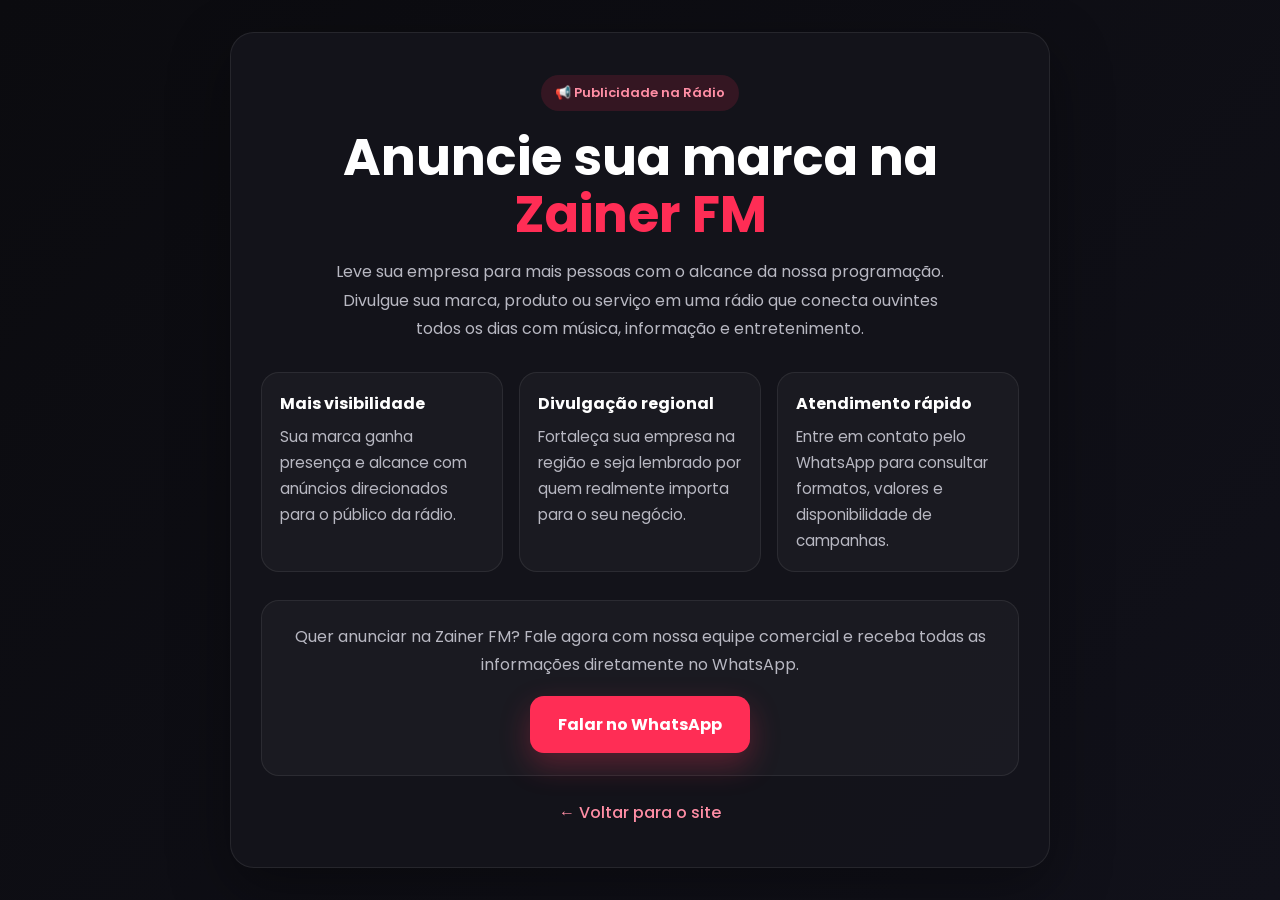
<file: pages/anuncie.html>
<!DOCTYPE html>
<html lang="pt-br">

<head>
    <meta charset="UTF-8">
    <meta name="viewport" content="width=device-width, initial-scale=1.0">
    <title>Anuncie Conosco | Zainer FM</title>
    <link href="https://fonts.googleapis.com/css2?family=Poppins:wght@300;400;500;600;700;800&display=swap"
        rel="stylesheet">
    <meta name="description"
        content="Anuncie na Zainer FM e divulgue sua marca para ouvintes do Mato Grosso com uma rádio online moderna e regional.">
    <link rel="canonical" href="https://zainerfm.site/pages/anuncie.html">
    <link rel="shortcut icon" href="../icon.jpg" type="image/x-icon">
    <link rel="shortcut icon" href="../icon.jpg" type="image/x-icon">
    <style>
        * {
            margin: 0;
            padding: 0;
            box-sizing: border-box;
        }

        :root {
            --bg: #0b0b0f;
            --card: #14141c;
            --primary: #ff2d55;
            --primary-dark: #d81f45;
            --text: #ffffff;
            --muted: #b8b8c2;
            --border: rgba(255, 255, 255, 0.08);
        }

        body {
            font-family: 'Poppins', sans-serif;
            background: linear-gradient(135deg, #0b0b0f, #11111a);
            color: var(--text);
            min-height: 100vh;
            display: flex;
            align-items: center;
            justify-content: center;
            padding: 24px;
        }

        .card {
            width: 100%;
            max-width: 820px;
            background: rgba(20, 20, 28, 0.96);
            border: 1px solid var(--border);
            border-radius: 24px;
            padding: 42px 30px;
            text-align: center;
            box-shadow: 0 20px 60px rgba(0, 0, 0, 0.35);
        }

        .badge {
            display: inline-block;
            padding: 8px 14px;
            border-radius: 999px;
            background: rgba(255, 45, 85, 0.14);
            color: #ff8ea5;
            font-size: 13px;
            font-weight: 600;
            margin-bottom: 18px;
        }

        h1 {
            font-size: clamp(2rem, 4vw, 3.2rem);
            line-height: 1.1;
            margin-bottom: 16px;
        }

        h1 span {
            color: var(--primary);
        }

        .intro {
            color: var(--muted);
            font-size: 1rem;
            line-height: 1.8;
            max-width: 640px;
            margin: 0 auto 28px;
        }

        .benefits {
            display: grid;
            grid-template-columns: repeat(auto-fit, minmax(220px, 1fr));
            gap: 16px;
            margin: 28px 0;
            text-align: left;
        }

        .benefit-card {
            background: rgba(255, 255, 255, 0.03);
            border: 1px solid var(--border);
            border-radius: 18px;
            padding: 18px;
        }

        .benefit-card h3 {
            font-size: 1rem;
            margin-bottom: 8px;
            color: #fff;
        }

        .benefit-card p {
            color: var(--muted);
            font-size: 0.95rem;
            line-height: 1.7;
        }

        .cta-box {
            margin-top: 12px;
            padding: 22px;
            border-radius: 18px;
            background: rgba(255, 255, 255, 0.03);
            border: 1px solid var(--border);
        }

        .cta-box p {
            color: var(--muted);
            margin-bottom: 18px;
            line-height: 1.7;
        }

        .btn-whatsapp {
            display: inline-flex;
            align-items: center;
            justify-content: center;
            gap: 10px;
            background: var(--primary);
            color: #fff;
            text-decoration: none;
            padding: 16px 28px;
            border-radius: 14px;
            font-weight: 700;
            font-size: 1rem;
            transition: 0.25s ease;
            box-shadow: 0 12px 30px rgba(255, 45, 85, 0.28);
        }

        .btn-whatsapp:hover {
            background: var(--primary-dark);
            transform: translateY(-2px);
        }

        .back-link {
            display: inline-block;
            margin-top: 24px;
            color: #ff8ea5;
            text-decoration: none;
            font-weight: 500;
        }

        .back-link:hover {
            color: #fff;
        }

        @media (max-width: 600px) {
            .card {
                padding: 32px 20px;
            }
        }
    </style>
</head>

<body>
    <div class="card">
        <div class="badge">📢 Publicidade na Rádio</div>

        <h1>Anuncie sua marca na <span>Zainer FM</span></h1>

        <p class="intro">
            Leve sua empresa para mais pessoas com o alcance da nossa programação.
            Divulgue sua marca, produto ou serviço em uma rádio que conecta ouvintes
            todos os dias com música, informação e entretenimento.
        </p>

        <div class="benefits">
            <div class="benefit-card">
                <h3>Mais visibilidade</h3>
                <p>Sua marca ganha presença e alcance com anúncios direcionados para o público da rádio.</p>
            </div>

            <div class="benefit-card">
                <h3>Divulgação regional</h3>
                <p>Fortaleça sua empresa na região e seja lembrado por quem realmente importa para o seu negócio.</p>
            </div>

            <div class="benefit-card">
                <h3>Atendimento rápido</h3>
                <p>Entre em contato pelo WhatsApp para consultar formatos, valores e disponibilidade de campanhas.</p>
            </div>
        </div>

        <div class="cta-box">
            <p>
                Quer anunciar na Zainer FM? Fale agora com nossa equipe comercial e receba
                todas as informações diretamente no WhatsApp.
            </p>

            <a class="btn-whatsapp"
                href="https://wa.me/55216692350863?text=Olá,%20vim%20pelo%20site%20da%20Zainer%20FM%20e%20quero%20mais%20informações%20sobre%20anunciar%20na%20rádio."
                target="_blank" rel="noopener noreferrer">
                Falar no WhatsApp
            </a>
        </div>

        <a href="../index.html" class="back-link">← Voltar para o site</a>
    </div>
</body>

</html>
</file>
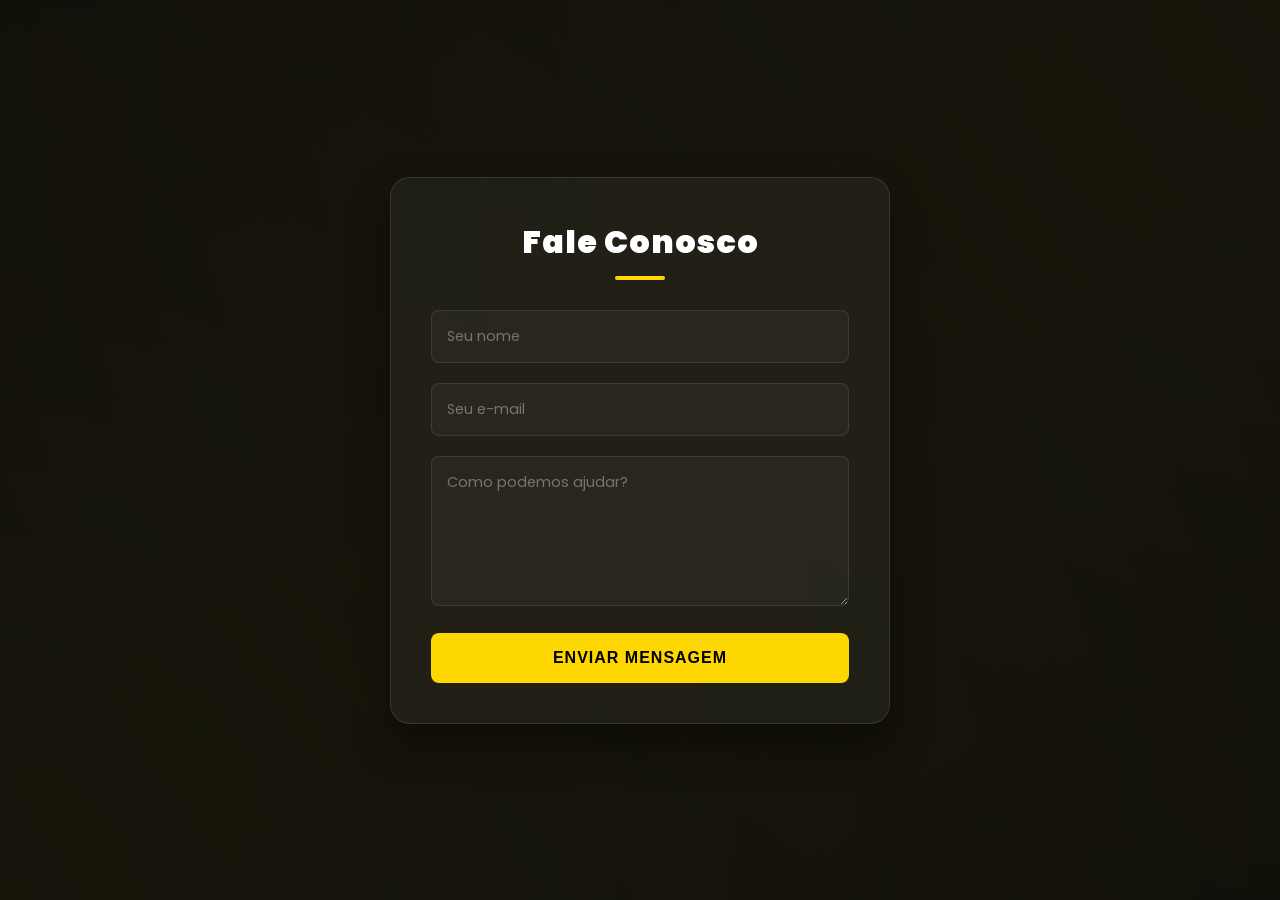
<file: pages/contato.html>
<!DOCTYPE html>
<html lang="pt-br">

<head>
    <meta charset="UTF-8">
    <meta name="viewport" content="width=device-width, initial-scale=1.0">
    <title>Contato | Zainer FM</title>
    <link href="https://fonts.googleapis.com/css2?family=Poppins:wght@300;400;600;900&display=swap" rel="stylesheet">
    <meta name="description"
        content="Entre em contato com a Zainer FM para dúvidas, parcerias, oportunidades e informações gerais.">
    <link rel="canonical" href="https://zainerfm.site/pages/contato.html">
    <link rel="shortcut icon" href="../icon.jpg" type="image/x-icon">

    <style>
        /* Reutilizando as variáveis do seu sistema */
        :root {
            --primary: #FFD700;
            --secondary: #222;
            --bg: #0a0a0a;
            --glass: rgba(255, 255, 255, 0.05);
            --text: #fff;
        }

        * {
            margin: 0;
            padding: 0;
            box-sizing: border-box;
        }

        body {
            font-family: 'Poppins', sans-serif;
            background-color: var(--bg);
            color: var(--text);
            min-height: 100vh;
            display: flex;
            align-items: center;
            justify-content: center;
            padding: 20px;
            /* Fundo sutil para combinar com o Hero */
            background-image:
                radial-gradient(circle at top right, rgba(255, 215, 0, 0.05), transparent),
                radial-gradient(circle at bottom left, rgba(255, 215, 0, 0.05), transparent);
        }

        /* Container do Formulário com Glassmorphism */
        #formContato {
            background: var(--glass);
            backdrop-filter: blur(15px);
            -webkit-backdrop-filter: blur(15px);
            border: 1px solid rgba(255, 255, 255, 0.1);
            padding: 40px;
            border-radius: 20px;
            width: 100%;
            max-width: 500px;
            box-shadow: 0 20px 40px rgba(0, 0, 0, 0.4);
        }

        h2 {
            font-size: 2rem;
            font-weight: 900;
            margin-bottom: 30px;
            text-align: center;
            letter-spacing: 1px;
        }

        h2::after {
            content: '';
            display: block;
            width: 50px;
            height: 4px;
            background: var(--primary);
            margin: 10px auto 0;
            border-radius: 2px;
        }

        /* Estilização dos Campos */
        input,
        textarea {
            width: 100%;
            background: rgba(255, 255, 255, 0.03);
            border: 1px solid rgba(255, 255, 255, 0.1);
            padding: 15px;
            margin-bottom: 20px;
            border-radius: 8px;
            color: #fff;
            font-family: 'Poppins', sans-serif;
            font-size: 0.9rem;
            transition: 0.3s;
        }

        input:focus,
        textarea:focus {
            outline: none;
            border-color: var(--primary);
            background: rgba(255, 255, 255, 0.07);
            box-shadow: 0 0 15px rgba(255, 215, 0, 0.1);
        }

        textarea {
            min-height: 150px;
            resize: vertical;
        }

        /* Botão seguindo o estilo .btn-primary / .btn-secondary */
        button[type="submit"] {
            width: 100%;
            background: var(--primary);
            color: #000;
            border: none;
            padding: 16px;
            font-weight: 700;
            font-size: 1rem;
            text-transform: uppercase;
            letter-spacing: 1px;
            border-radius: 8px;
            cursor: pointer;
            transition: all 0.4s cubic-bezier(0.175, 0.885, 0.32, 1.275);
            position: relative;
            overflow: hidden;
        }

        button[type="submit"]:hover {
            transform: translateY(-3px);
            box-shadow: 0 10px 20px rgba(255, 215, 0, 0.3);
            filter: brightness(1.1);
        }

        /* Efeito de brilho passando no botão */
        button[type="submit"]::after {
            content: '';
            position: absolute;
            top: -50%;
            left: -60%;
            width: 20%;
            height: 200%;
            background: rgba(255, 255, 255, 0.4);
            transform: rotate(30deg);
            transition: all 0.6s;
        }

        button[type="submit"]:hover::after {
            left: 120%;
        }

        /* Responsividade */
        @media (max-width: 480px) {
            #formContato {
                padding: 25px;
            }

            h2 {
                font-size: 1.6rem;
            }
        }
    </style>
</head>

<body>

    <form id="formContato">
        <h2>Fale Conosco</h2>

        <input type="text" placeholder="Seu nome" required>
        <input type="email" placeholder="Seu e-mail" required>
        <textarea placeholder="Como podemos ajudar?" required></textarea>

        <button type="submit">Enviar Mensagem</button>
    </form>

    <script>
        document.getElementById("formContato").addEventListener("submit", function (e) {
            e.preventDefault();

            // Efeito visual de feedback
            const btn = e.target.querySelector('button');
            const originalText = btn.innerText;

            btn.innerText = "ENVIANDO...";
            btn.style.opacity = "0.7";
            btn.style.pointerEvents = "none";

            setTimeout(() => {
                alert("Rádio Zainer FM: Mensagem enviada com sucesso! Em breve entraremos em contato.");
                btn.innerText = originalText;
                btn.style.opacity = "1";
                btn.style.pointerEvents = "all";
                e.target.reset();
            }, 1500);
        });
    </script>

</body>

</html>
</file>
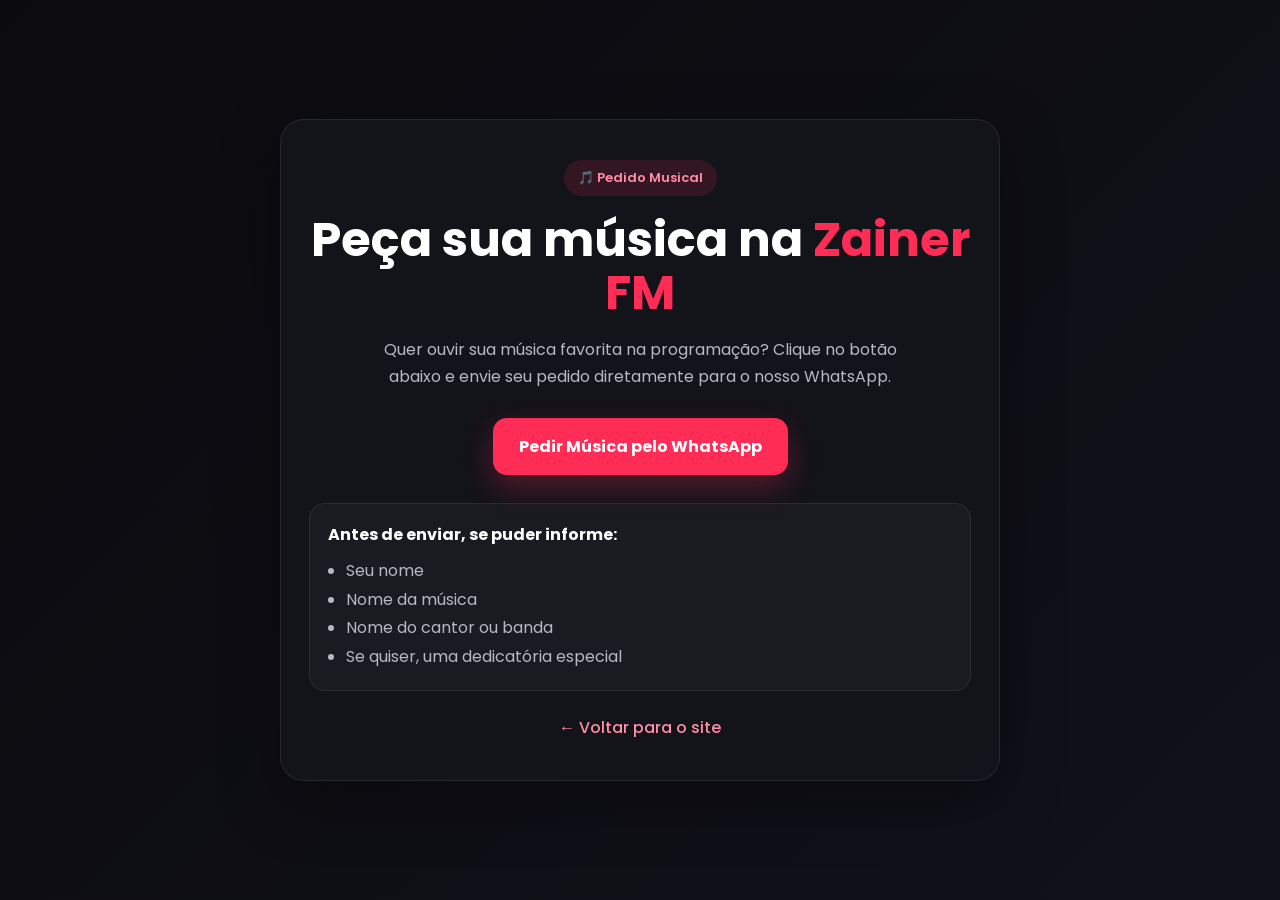
<file: pages/pedidos-musica.html>
<!DOCTYPE html>
<html lang="pt-br">

<head>
    <meta charset="UTF-8">
    <meta name="viewport" content="width=device-width, initial-scale=1.0">
    <title>Pedidos de Música | Zainer FM</title>
    <link href="https://fonts.googleapis.com/css2?family=Poppins:wght@300;400;500;600;700;800&display=swap"
        rel="stylesheet">
    <meta name="description"
        content="Peça sua música na Zainer FM de forma rápida pelo WhatsApp e participe da programação da rádio.">
    <link rel="canonical" href="https://zainerfm.site/pages/pedidos-musica.html">
    <link rel="shortcut icon" href="../icon.jpg" type="image/x-icon">
    <link rel="shortcut icon" href="../icon.jpg" type="image/x-icon">
    <style>
        * {
            margin: 0;
            padding: 0;
            box-sizing: border-box;
        }

        :root {
            --bg: #0b0b0f;
            --card: #14141c;
            --primary: #ff2d55;
            --primary-dark: #d81f45;
            --text: #ffffff;
            --muted: #b8b8c2;
            --border: rgba(255, 255, 255, 0.08);
        }

        body {
            font-family: 'Poppins', sans-serif;
            background: linear-gradient(135deg, #0b0b0f, #11111a);
            color: var(--text);
            min-height: 100vh;
            display: flex;
            align-items: center;
            justify-content: center;
            padding: 24px;
        }

        .card {
            width: 100%;
            max-width: 720px;
            background: rgba(20, 20, 28, 0.96);
            border: 1px solid var(--border);
            border-radius: 24px;
            padding: 40px 28px;
            text-align: center;
            box-shadow: 0 20px 60px rgba(0, 0, 0, 0.35);
        }

        .badge {
            display: inline-block;
            padding: 8px 14px;
            border-radius: 999px;
            background: rgba(255, 45, 85, 0.14);
            color: #ff8ea5;
            font-size: 13px;
            font-weight: 600;
            margin-bottom: 18px;
        }

        h1 {
            font-size: clamp(2rem, 4vw, 3rem);
            line-height: 1.1;
            margin-bottom: 16px;
        }

        h1 span {
            color: var(--primary);
        }

        p {
            color: var(--muted);
            font-size: 1rem;
            line-height: 1.7;
            max-width: 560px;
            margin: 0 auto 28px;
        }

        .btn-whatsapp {
            display: inline-flex;
            align-items: center;
            justify-content: center;
            gap: 10px;
            background: var(--primary);
            color: #fff;
            text-decoration: none;
            padding: 16px 26px;
            border-radius: 14px;
            font-weight: 700;
            font-size: 1rem;
            transition: 0.25s ease;
            box-shadow: 0 12px 30px rgba(255, 45, 85, 0.28);
        }

        .btn-whatsapp:hover {
            background: var(--primary-dark);
            transform: translateY(-2px);
        }

        .info-box {
            margin-top: 28px;
            padding: 18px;
            border-radius: 16px;
            background: rgba(255, 255, 255, 0.03);
            border: 1px solid var(--border);
            text-align: left;
        }

        .info-box h3 {
            margin-bottom: 10px;
            font-size: 1rem;
            color: #fff;
        }

        .info-box ul {
            padding-left: 18px;
            color: var(--muted);
            line-height: 1.8;
        }

        .back-link {
            display: inline-block;
            margin-top: 24px;
            color: #ff8ea5;
            text-decoration: none;
            font-weight: 500;
        }

        .back-link:hover {
            color: #fff;
        }
    </style>
</head>

<body>
    <div class="card">
        <div class="badge">🎵 Pedido Musical</div>
        <h1>Peça sua música na <span>Zainer FM</span></h1>
        <p>
            Quer ouvir sua música favorita na programação? Clique no botão abaixo e envie seu pedido
            diretamente para o nosso WhatsApp.
        </p>

        <a class="btn-whatsapp"
            href="https://wa.me/556692350863?text=Olá,%20Zainer%20FM!%20Quero%20fazer%20um%20pedido%20de%20música."
            target="_blank" rel="noopener noreferrer">
            Pedir Música pelo WhatsApp
        </a>

        <div class="info-box">
            <h3>Antes de enviar, se puder informe:</h3>
            <ul>
                <li>Seu nome</li>
                <li>Nome da música</li>
                <li>Nome do cantor ou banda</li>
                <li>Se quiser, uma dedicatória especial</li>
            </ul>
        </div>

        <a href="../index.html" class="back-link">← Voltar para o site</a>
    </div>
</body>

</html>
</file>
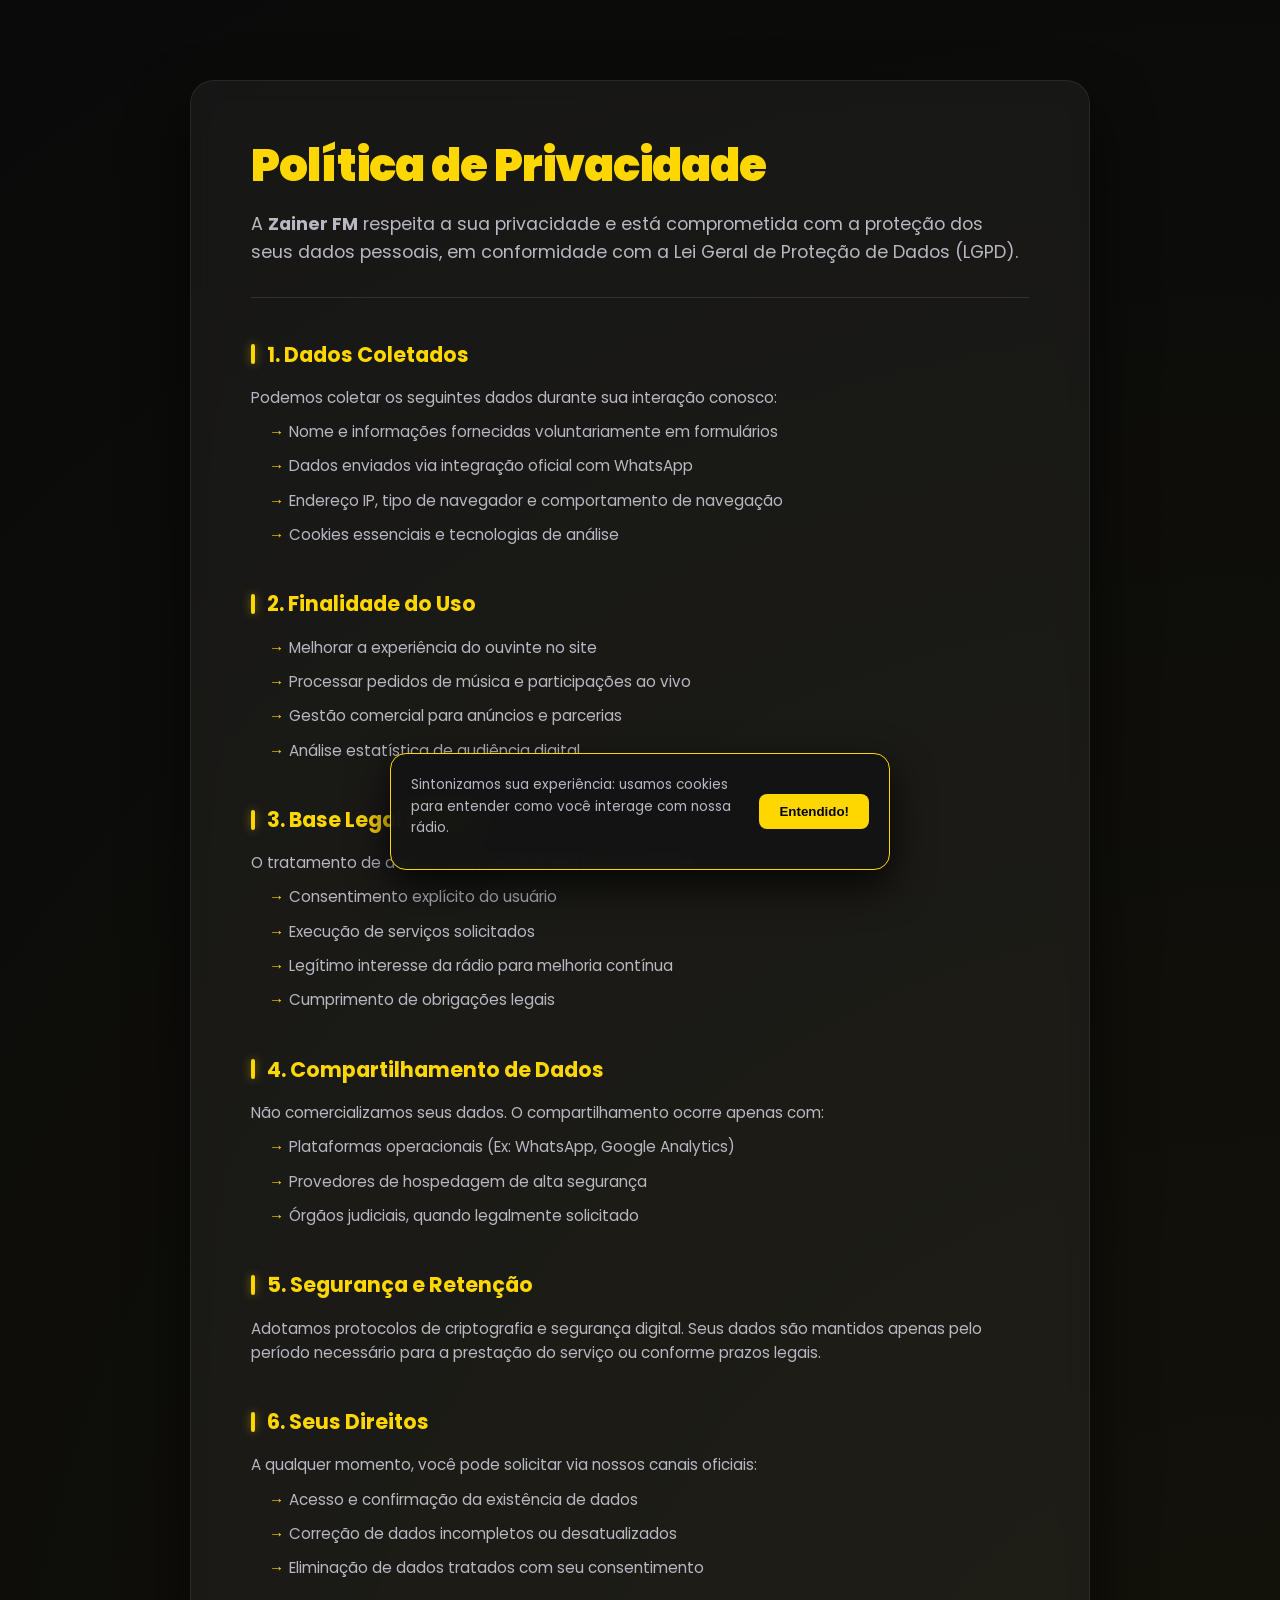
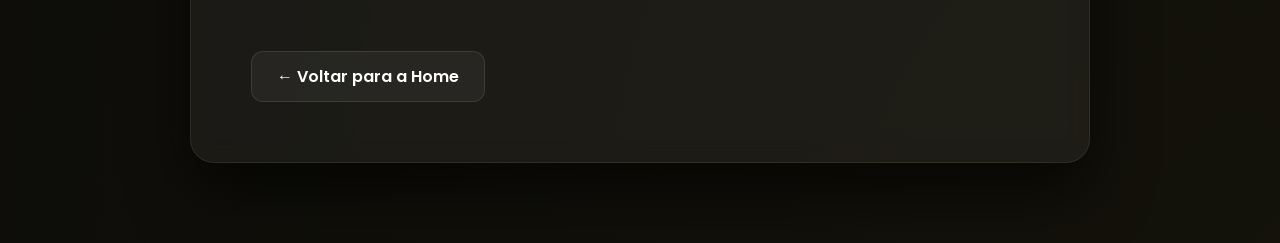
<file: pages/privacidade.html>
<!DOCTYPE html>
<html lang="pt-br">

<head>
    <meta charset="UTF-8">
    <meta name="viewport" content="width=device-width, initial-scale=1.0">
    <title>Política de Privacidade | Zainer FM</title>
    <meta name="description"
        content="Leia a política de privacidade da Zainer FM e entenda como tratamos informações e dados do usuário.">
    <link rel="canonical" href="https://zainerfm.site/pages/privacidade.html">

    <link href="https://fonts.googleapis.com/css2?family=Poppins:wght@300;400;500;600;700;800;900&display=swap"
        rel="stylesheet">
    <link rel="shortcut icon" href="../icon.jpg" type="image/x-icon">

    <style>
        :root {
            --primary: #FFD700;
            --bg: #0a0a0a;
            --glass: rgba(255, 255, 255, 0.05);
            --text: #fff;
            --text-muted: #b8b8c2;
        }

        * {
            margin: 0;
            padding: 0;
            box-sizing: border-box;
        }

        body {
            font-family: 'Poppins', sans-serif;
            background-color: var(--bg);
            color: var(--text);
            line-height: 1.6;
            padding: 80px 20px;
            background-image: radial-gradient(circle at bottom right, rgba(255, 215, 0, 0.04), transparent);
        }

        .container {
            max-width: 900px;
            margin: 0 auto;
            background: var(--glass);
            backdrop-filter: blur(12px);
            -webkit-backdrop-filter: blur(12px);
            padding: 60px;
            border-radius: 24px;
            border: 1px solid rgba(255, 255, 255, 0.08);
            box-shadow: 0 30px 60px rgba(0, 0, 0, 0.6);
        }

        h1 {
            font-size: 2.8rem;
            font-weight: 900;
            color: var(--primary);
            margin-bottom: 20px;
            letter-spacing: -1px;
            line-height: 1.1;
        }

        .intro {
            font-size: 1.1rem;
            color: var(--text-muted);
            margin-bottom: 40px;
            padding-bottom: 30px;
            border-bottom: 1px solid rgba(255, 255, 255, 0.1);
        }

        h2 {
            font-size: 1.3rem;
            font-weight: 700;
            color: var(--primary);
            margin: 40px 0 15px 0;
            display: flex;
            align-items: center;
        }

        h2::before {
            content: '';
            width: 4px;
            height: 20px;
            background: var(--primary);
            margin-right: 12px;
            border-radius: 2px;
            box-shadow: 0 0 10px rgba(255, 215, 0, 0.5);
        }

        p,
        li {
            color: var(--text-muted);
            font-size: 0.95rem;
            margin-bottom: 10px;
        }

        ul {
            list-style: none;
            padding-left: 18px;
            margin-bottom: 20px;
        }

        ul li {
            position: relative;
            padding-left: 20px;
        }

        ul li::before {
            content: '→';
            position: absolute;
            left: 0;
            color: var(--primary);
            font-weight: bold;
        }

        /* Link Voltar */
        .back {
            display: inline-block;
            margin-top: 50px;
            color: var(--text);
            text-decoration: none;
            font-weight: 600;
            padding: 12px 25px;
            background: rgba(255, 255, 255, 0.05);
            border: 1px solid rgba(255, 255, 255, 0.1);
            border-radius: 12px;
            transition: 0.3s;
        }

        .back:hover {
            background: var(--primary);
            color: #000;
            transform: translateX(-5px);
        }

        /* COOKIE BANNER CUSTOM */
        .cookie-banner {
            position: fixed;
            bottom: 30px;
            left: 50%;
            transform: translateX(-50%);
            width: 90%;
            max-width: 500px;
            background: rgba(20, 20, 20, 0.95);
            backdrop-filter: blur(15px);
            border: 1px solid var(--primary);
            padding: 20px;
            border-radius: 16px;
            display: flex;
            align-items: center;
            justify-content: space-between;
            gap: 20px;
            z-index: 9999;
            box-shadow: 0 15px 40px rgba(0, 0, 0, 0.8);
            animation: slideUp 0.5s ease;
        }

        @keyframes slideUp {
            from {
                bottom: -100px;
                opacity: 0;
            }

            to {
                bottom: 30px;
                opacity: 1;
            }
        }

        .cookie-banner button {
            background: var(--primary);
            color: #000;
            border: none;
            padding: 10px 20px;
            border-radius: 8px;
            font-weight: 700;
            cursor: pointer;
            white-space: nowrap;
            transition: 0.2s;
        }

        .cookie-banner button:hover {
            transform: scale(1.05);
            filter: brightness(1.1);
        }

        @media (max-width: 768px) {
            .container {
                padding: 30px;
            }

            h1 {
                font-size: 2rem;
            }

            .cookie-banner {
                flex-direction: column;
                text-align: center;
            }
        }
    </style>
</head>

<body>

    <div class="container">
        <h1>Política de Privacidade</h1>

        <p class="intro">
            A <strong>Zainer FM</strong> respeita a sua privacidade e está comprometida com a proteção dos seus dados
            pessoais,
            em conformidade com a Lei Geral de Proteção de Dados (LGPD).
        </p>

        <h2>1. Dados Coletados</h2>
        <p>Podemos coletar os seguintes dados durante sua interação conosco:</p>
        <ul>
            <li>Nome e informações fornecidas voluntariamente em formulários</li>
            <li>Dados enviados via integração oficial com WhatsApp</li>
            <li>Endereço IP, tipo de navegador e comportamento de navegação</li>
            <li>Cookies essenciais e tecnologias de análise</li>
        </ul>

        <h2>2. Finalidade do Uso</h2>
        <ul>
            <li>Melhorar a experiência do ouvinte no site</li>
            <li>Processar pedidos de música e participações ao vivo</li>
            <li>Gestão comercial para anúncios e parcerias</li>
            <li>Análise estatística de audiência digital</li>
        </ul>

        <h2>3. Base Legal (LGPD)</h2>
        <p>O tratamento de dados ocorre estritamente sob as bases:</p>
        <ul>
            <li>Consentimento explícito do usuário</li>
            <li>Execução de serviços solicitados</li>
            <li>Legítimo interesse da rádio para melhoria contínua</li>
            <li>Cumprimento de obrigações legais</li>
        </ul>

        <h2>4. Compartilhamento de Dados</h2>
        <p>Não comercializamos seus dados. O compartilhamento ocorre apenas com:</p>
        <ul>
            <li>Plataformas operacionais (Ex: WhatsApp, Google Analytics)</li>
            <li>Provedores de hospedagem de alta segurança</li>
            <li>Órgãos judiciais, quando legalmente solicitado</li>
        </ul>

        <h2>5. Segurança e Retenção</h2>
        <p>
            Adotamos protocolos de criptografia e segurança digital. Seus dados são mantidos apenas pelo período
            necessário para a prestação do serviço ou conforme prazos legais.
        </p>

        <h2>6. Seus Direitos</h2>
        <p>A qualquer momento, você pode solicitar via nossos canais oficiais:</p>
        <ul>
            <li>Acesso e confirmação da existência de dados</li>
            <li>Correção de dados incompletos ou desatualizados</li>
            <li>Eliminação de dados tratados com seu consentimento</li>
        </ul>

        <a href="../index.html" class="back">← Voltar para a Home</a>
    </div>

    <div class="cookie-banner" id="cookieBanner">
        <p style="font-size: 0.85rem;">Sintonizamos sua experiência: usamos cookies para entender como você interage com
            nossa rádio.</p>
        <button onclick="acceptCookies()">Entendido!</button>
    </div>

    <script>
        function acceptCookies() {
            localStorage.setItem("cookieConsent", "true");
            document.getElementById("cookieBanner").style.display = "none";
        }

        // Verifica se já aceitou ao carregar a página
        window.onload = function () {
            if (localStorage.getItem("cookieConsent") === "true") {
                document.getElementById("cookieBanner").style.display = "none";
            }
        }
    </script>

</body>

</html>
</file>
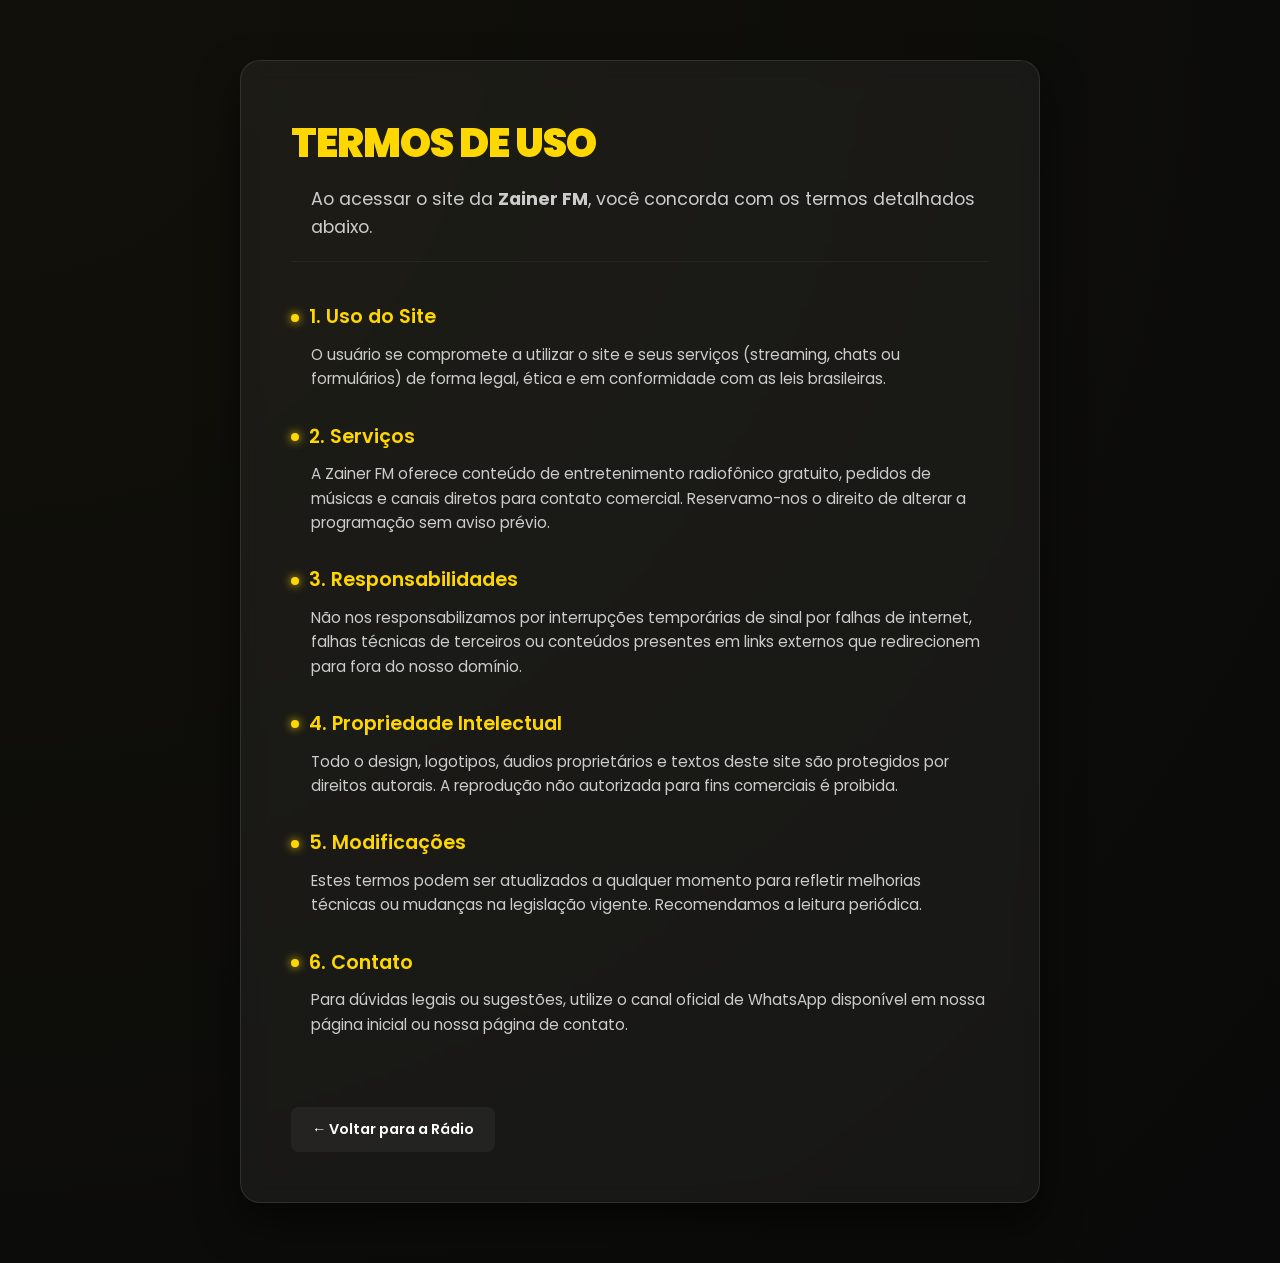
<file: pages/termos.html>
<!DOCTYPE html>
<html lang="pt-br">
<head>
<meta charset="UTF-8">
<meta name="viewport" content="width=device-width, initial-scale=1.0">
<title>Termos de Uso | Zainer FM</title>

<link href="https://fonts.googleapis.com/css2?family=Poppins:wght@300;400;600;900&display=swap" rel="stylesheet">
<link rel="shortcut icon" href="../icon.jpg" type="image/x-icon">
<style>
    :root {
        --primary: #FFD700;
        --bg: #0a0a0a;
        --glass: rgba(255, 255, 255, 0.05);
        --text: #fff;
        --text-muted: #ccc;
    }

    * { margin: 0; padding: 0; box-sizing: border-box; }

    body {
        font-family: 'Poppins', sans-serif;
        background-color: var(--bg);
        color: var(--text);
        line-height: 1.6;
        display: flex;
        justify-content: center;
        padding: 60px 20px;
        background-image: radial-gradient(circle at top left, rgba(255, 215, 0, 0.03), transparent);
    }

    .container {
        max-width: 800px;
        width: 100%;
        background: var(--glass);
        backdrop-filter: blur(10px);
        -webkit-backdrop-filter: blur(10px);
        padding: 50px;
        border-radius: 20px;
        border: 1px solid rgba(255, 255, 255, 0.1);
        box-shadow: 0 20px 40px rgba(0,0,0,0.5);
    }

    h1 {
        font-size: 2.5rem;
        font-weight: 900;
        color: var(--primary);
        margin-bottom: 10px;
        text-transform: uppercase;
        letter-spacing: -1px;
    }

    .intro-text {
        color: var(--text-muted);
        font-size: 1.1rem;
        margin-bottom: 40px;
        border-bottom: 1px solid var(--glass);
        padding-bottom: 20px;
    }

    /* Estilização das Seções */
    .term-section {
        margin-bottom: 30px;
    }

    h2 {
        font-size: 1.2rem;
        font-weight: 600;
        color: var(--primary);
        display: flex;
        align-items: center;
        gap: 10px;
        margin-bottom: 10px;
    }

    /* Número decorativo antes do título */
    h2::before {
        content: "";
        width: 8px;
        height: 8px;
        background: var(--primary);
        border-radius: 50%;
        box-shadow: 0 0 10px var(--primary);
    }

    p {
        color: var(--text-muted);
        font-size: 0.95rem;
        padding-left: 20px;
    }

    /* Botão Voltar Estilizado */
    .btn-back {
        display: inline-flex;
        align-items: center;
        margin-top: 40px;
        color: var(--text);
        text-decoration: none;
        font-weight: 600;
        font-size: 0.9rem;
        transition: 0.3s;
        padding: 10px 20px;
        background: rgba(255, 255, 255, 0.05);
        border-radius: 8px;
        border: 1px solid transparent;
    }

    .btn-back:hover {
        background: rgba(255, 215, 0, 0.1);
        border-color: var(--primary);
        color: var(--primary);
        transform: translateX(-5px);
    }

    /* Responsividade */
    @media (max-width: 600px) {
        .container { padding: 30px 20px; }
        h1 { font-size: 1.8rem; }
    }
</style>
</head>

<body>
<div class="container">

    <h1>Termos de Uso</h1>
    <p class="intro-text">Ao acessar o site da <strong>Zainer FM</strong>, você concorda com os termos detalhados abaixo.</p>

    <div class="term-section">
        <h2>1. Uso do Site</h2>
        <p>O usuário se compromete a utilizar o site e seus serviços (streaming, chats ou formulários) de forma legal, ética e em conformidade com as leis brasileiras.</p>
    </div>

    <div class="term-section">
        <h2>2. Serviços</h2>
        <p>A Zainer FM oferece conteúdo de entretenimento radiofônico gratuito, pedidos de músicas e canais diretos para contato comercial. Reservamo-nos o direito de alterar a programação sem aviso prévio.</p>
    </div>

    <div class="term-section">
        <h2>3. Responsabilidades</h2>
        <p>Não nos responsabilizamos por interrupções temporárias de sinal por falhas de internet, falhas técnicas de terceiros ou conteúdos presentes em links externos que redirecionem para fora do nosso domínio.</p>
    </div>

    <div class="term-section">
        <h2>4. Propriedade Intelectual</h2>
        <p>Todo o design, logotipos, áudios proprietários e textos deste site são protegidos por direitos autorais. A reprodução não autorizada para fins comerciais é proibida.</p>
    </div>

    <div class="term-section">
        <h2>5. Modificações</h2>
        <p>Estes termos podem ser atualizados a qualquer momento para refletir melhorias técnicas ou mudanças na legislação vigente. Recomendamos a leitura periódica.</p>
    </div>

    <div class="term-section">
        <h2>6. Contato</h2>
        <p>Para dúvidas legais ou sugestões, utilize o canal oficial de WhatsApp disponível em nossa página inicial ou nossa página de contato.</p>
    </div>

    <a href="../index.html" class="btn-back">← Voltar para a Rádio</a>

</div>
</body>
</html>
</file>
